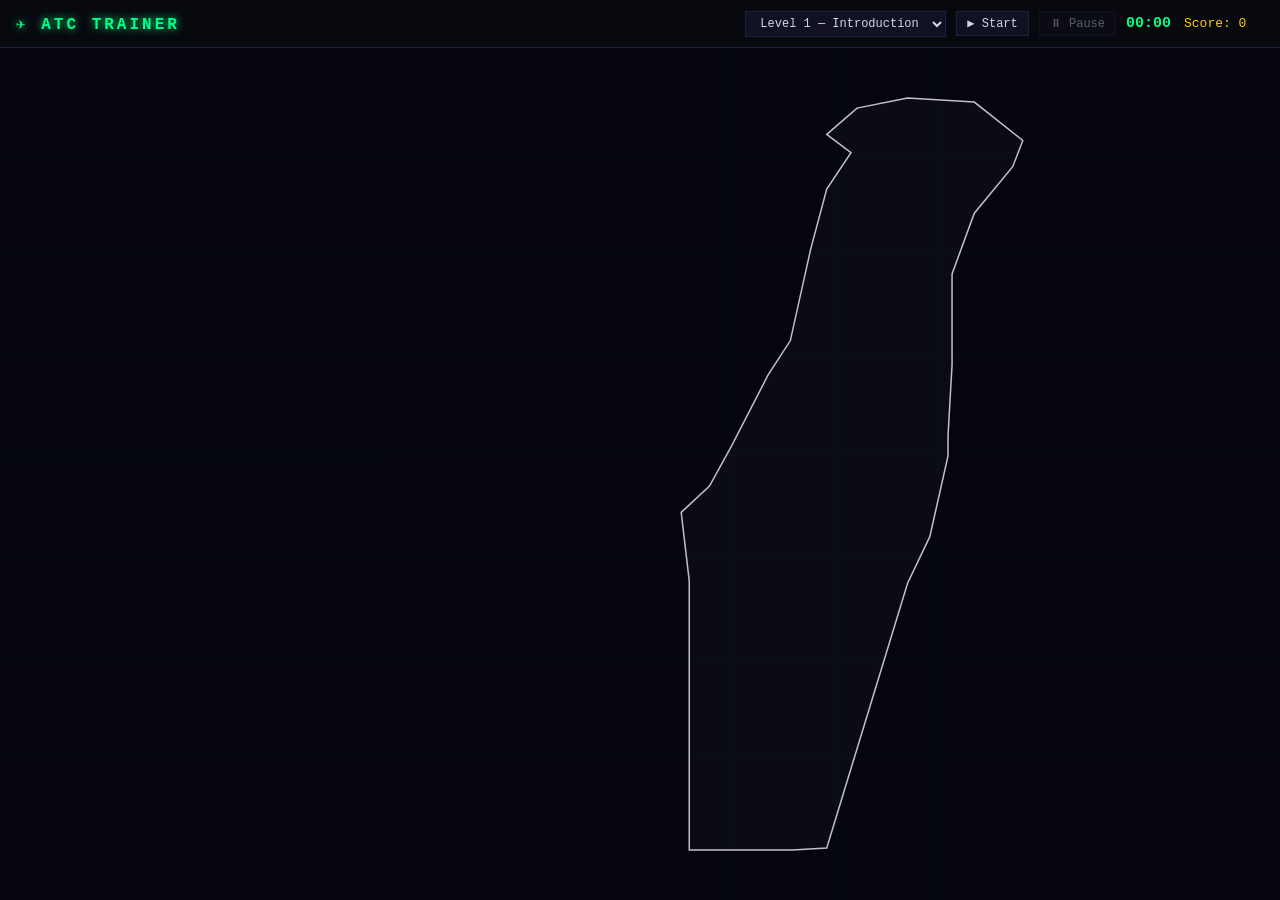
<file: index.html>
<!DOCTYPE html>
<html lang="en">
<head>
    <meta charset="UTF-8">
    <meta name="viewport" content="width=device-width, initial-scale=1.0">
    <title>ATC Trainer</title>
    <link rel="stylesheet" href="styles/main.css">
</head>
<body>
    <div id="app">
        <div id="header">
            <span id="title">✈ ATC TRAINER</span>
            <div id="controls">
                <select id="level-select">
                    <option value="1">Level 1 — Introduction</option>
                    <option value="2">Level 2 — Rush Hour</option>
                </select>
                <button id="btn-start">▶ Start</button>
                <button id="btn-pause" disabled>⏸ Pause</button>
                <div id="timer">00:00</div>
                <div id="score-display">Score: 0</div>
            </div>
        </div>

        <div id="main">
            <canvas id="map-canvas"></canvas>

            <div id="sidebar">
                <div id="strips-panel">
                    <div class="panel-title">Flight Strips</div>
                    <div id="strips"></div>
                </div>

                <div id="comms-panel">
                    <div class="panel-title">Communications</div>
                    <div id="ptt-row">
                        <button id="btn-ptt">🎤 Push to Talk (Space)</button>
                        <div id="voice-dot"></div>
                    </div>
                    <div id="transcript-display"></div>
                    <div id="readback-display"></div>
                    <div id="hint-display"></div>
                    <div id="text-input-row">
                        <input id="text-cmd" type="text" placeholder="Type command (fallback)…" autocomplete="off">
                        <button id="btn-send">Send</button>
                    </div>
                </div>

                <div id="log-panel">
                    <div class="panel-title">ATC Log</div>
                    <div id="log"></div>
                </div>
            </div>
        </div>
    </div>

    <div id="score-modal" class="hidden">
        <div id="score-content">
            <h2>SESSION COMPLETE</h2>
            <div id="score-breakdown"></div>
            <button id="btn-close-score">Close</button>
        </div>
    </div>

    <script type="module" src="src/game.js"></script>
</body>
</html>
</file>
<file: styles/main.css>
*, *::before, *::after { box-sizing: border-box; margin: 0; padding: 0; }

:root {
    --green: #00ff88;
    --blue:  #00aaff;
    --amber: #ffcc00;
    --red:   #ff4444;
    --bg:    #050510;
    --panel: #0d0d1a;
    --border:#1e2040;
    --text:  #d0d8e8;
    --dim:   #556070;
}

body {
    background: var(--bg);
    color: var(--text);
    font-family: 'Courier New', monospace;
    height: 100vh;
    overflow: hidden;
    font-size: 13px;
}

#app { display: flex; flex-direction: column; height: 100vh; }

/* ── Header ──────────────────────────────────────────── */
#header {
    display: flex;
    align-items: center;
    justify-content: space-between;
    background: #08080f;
    border-bottom: 1px solid var(--border);
    padding: 0 16px;
    height: 48px;
    flex-shrink: 0;
}

#title {
    font-size: 16px;
    font-weight: bold;
    letter-spacing: 3px;
    color: var(--green);
    text-shadow: 0 0 8px var(--green);
}

#controls { display: flex; align-items: center; gap: 10px; }

#controls select,
#controls button {
    background: #111122;
    border: 1px solid var(--border);
    color: var(--text);
    padding: 4px 10px;
    cursor: pointer;
    font-family: inherit;
    font-size: 12px;
    transition: border-color .15s;
}
#controls select:hover,
#controls button:hover:not(:disabled) { border-color: var(--green); }
#controls button:disabled { opacity: .4; cursor: default; }

#timer { color: var(--green); font-size: 15px; font-weight: bold; min-width: 48px; }
#score-display { color: var(--amber); min-width: 80px; }

/* ── Main layout ─────────────────────────────────────── */
#main { display: flex; flex: 1; overflow: hidden; }

#map-canvas {
    flex: 1;
    display: block;
    cursor: crosshair;
    background: var(--bg);
}

/* ── Sidebar ─────────────────────────────────────────── */
#sidebar {
    width: 290px;
    background: var(--panel);
    border-left: 1px solid var(--border);
    display: flex;
    flex-direction: column;
    overflow: hidden;
    flex-shrink: 0;
}

.panel-title {
    font-size: 10px;
    letter-spacing: 2px;
    text-transform: uppercase;
    color: var(--dim);
    padding: 7px 10px 5px;
    border-bottom: 1px solid var(--border);
    background: #0a0a18;
}

/* ── Flight strips ───────────────────────────────────── */
#strips-panel { flex: 1; overflow-y: auto; min-height: 0; }
#strips { padding: 4px 6px; }

.strip {
    background: #0e1028;
    border: 1px solid #1a1e40;
    border-left: 3px solid var(--green);
    margin: 4px 0;
    padding: 5px 8px;
    cursor: pointer;
    transition: background .15s, border-left-color .15s;
}
.strip:hover, .strip.selected {
    background: #141830;
    border-left-color: var(--blue);
}
.strip .cs { color: var(--green); font-size: 13px; font-weight: bold; margin-bottom: 2px; }
.strip .cs.selected { color: var(--blue); }
.strip .det { color: #8898aa; font-size: 10px; line-height: 1.5; }

/* ── Comms panel ─────────────────────────────────────── */
#comms-panel { border-top: 1px solid var(--border); padding-bottom: 8px; }

#ptt-row { display: flex; align-items: center; gap: 8px; padding: 8px 10px 4px; }

#btn-ptt {
    flex: 1;
    background: #111122;
    border: 2px solid #333;
    color: var(--text);
    padding: 6px 10px;
    cursor: pointer;
    font-family: inherit;
    font-size: 12px;
    transition: background .1s, border-color .1s, color .1s;
}
#btn-ptt:hover { border-color: var(--green); }
#btn-ptt.active {
    background: #2a0000;
    border-color: var(--red);
    color: #ff9999;
}

#voice-dot {
    width: 9px; height: 9px;
    border-radius: 50%;
    background: #333;
    flex-shrink: 0;
}
#voice-dot.on {
    background: var(--red);
    box-shadow: 0 0 5px var(--red);
    animation: blink .8s infinite;
}

@keyframes blink { 0%,100%{opacity:1} 50%{opacity:.35} }

#transcript-display {
    padding: 2px 10px;
    min-height: 18px;
    font-size: 11px;
    color: #8898aa;
    font-style: italic;
    white-space: pre-wrap;
    word-break: break-word;
}
#readback-display {
    padding: 3px 10px;
    min-height: 20px;
    font-size: 12px;
    color: var(--blue);
    font-weight: bold;
}
#hint-display {
    margin: 4px 10px;
    padding: 4px 8px;
    background: #1a1000;
    border-left: 3px solid var(--amber);
    font-size: 11px;
    color: var(--amber);
    min-height: 0;
    display: none;
}
#hint-display.visible { display: block; }

#text-input-row { display: flex; gap: 4px; padding: 4px 10px; }
#text-cmd {
    flex: 1;
    background: #111122;
    border: 1px solid var(--border);
    color: var(--text);
    padding: 4px 6px;
    font-family: inherit;
    font-size: 11px;
}
#text-cmd:focus { outline: none; border-color: var(--green); }
#btn-send {
    background: #111122;
    border: 1px solid var(--border);
    color: var(--text);
    padding: 4px 8px;
    cursor: pointer;
    font-family: inherit;
    font-size: 11px;
}
#btn-send:hover { border-color: var(--green); }

/* ── Log ─────────────────────────────────────────────── */
#log-panel {
    border-top: 1px solid var(--border);
    height: 150px;
    display: flex;
    flex-direction: column;
    flex-shrink: 0;
}
#log { flex: 1; overflow-y: auto; padding: 3px 8px; }
.log-entry { font-size: 10px; padding: 1px 0; line-height: 1.5; }
.log-entry .ts { color: #444; margin-right: 5px; }
.log-entry.ctrl  { color: var(--green); }
.log-entry.ac    { color: var(--blue); }
.log-entry.sys   { color: var(--amber); }
.log-entry.warn  { color: var(--red); }

/* ── Score modal ─────────────────────────────────────── */
#score-modal {
    position: fixed; inset: 0;
    background: rgba(0,0,0,.88);
    display: flex; align-items: center; justify-content: center;
    z-index: 200;
}
#score-modal.hidden { display: none; }

#score-content {
    background: #0d0d1a;
    border: 1px solid #333;
    padding: 32px 36px;
    min-width: 420px;
    max-width: 560px;
    max-height: 80vh;
    overflow-y: auto;
}
#score-content h2 {
    color: var(--green);
    letter-spacing: 4px;
    text-align: center;
    margin-bottom: 24px;
    font-size: 18px;
}
.srow {
    display: flex;
    justify-content: space-between;
    padding: 6px 0;
    border-bottom: 1px solid #1a1a2e;
    font-size: 13px;
}
.srow .lbl { color: #8898aa; }
.srow .val { color: var(--amber); font-weight: bold; }
.srow.good .val { color: var(--green); }
.srow.bad  .val { color: var(--red); }

.score-section-title {
    margin-top: 16px;
    margin-bottom: 4px;
    font-size: 10px;
    letter-spacing: 2px;
    text-transform: uppercase;
    color: var(--dim);
}

#btn-close-score {
    display: block;
    margin: 24px auto 0;
    background: #111122;
    border: 1px solid #333;
    color: var(--text);
    padding: 8px 28px;
    cursor: pointer;
    font-family: inherit;
    font-size: 13px;
}
#btn-close-score:hover { border-color: var(--green); }

/* ── Scrollbar (subtle) ──────────────────────────────── */
::-webkit-scrollbar { width: 4px; }
::-webkit-scrollbar-track { background: transparent; }
::-webkit-scrollbar-thumb { background: #222; border-radius: 2px; }
</file>
